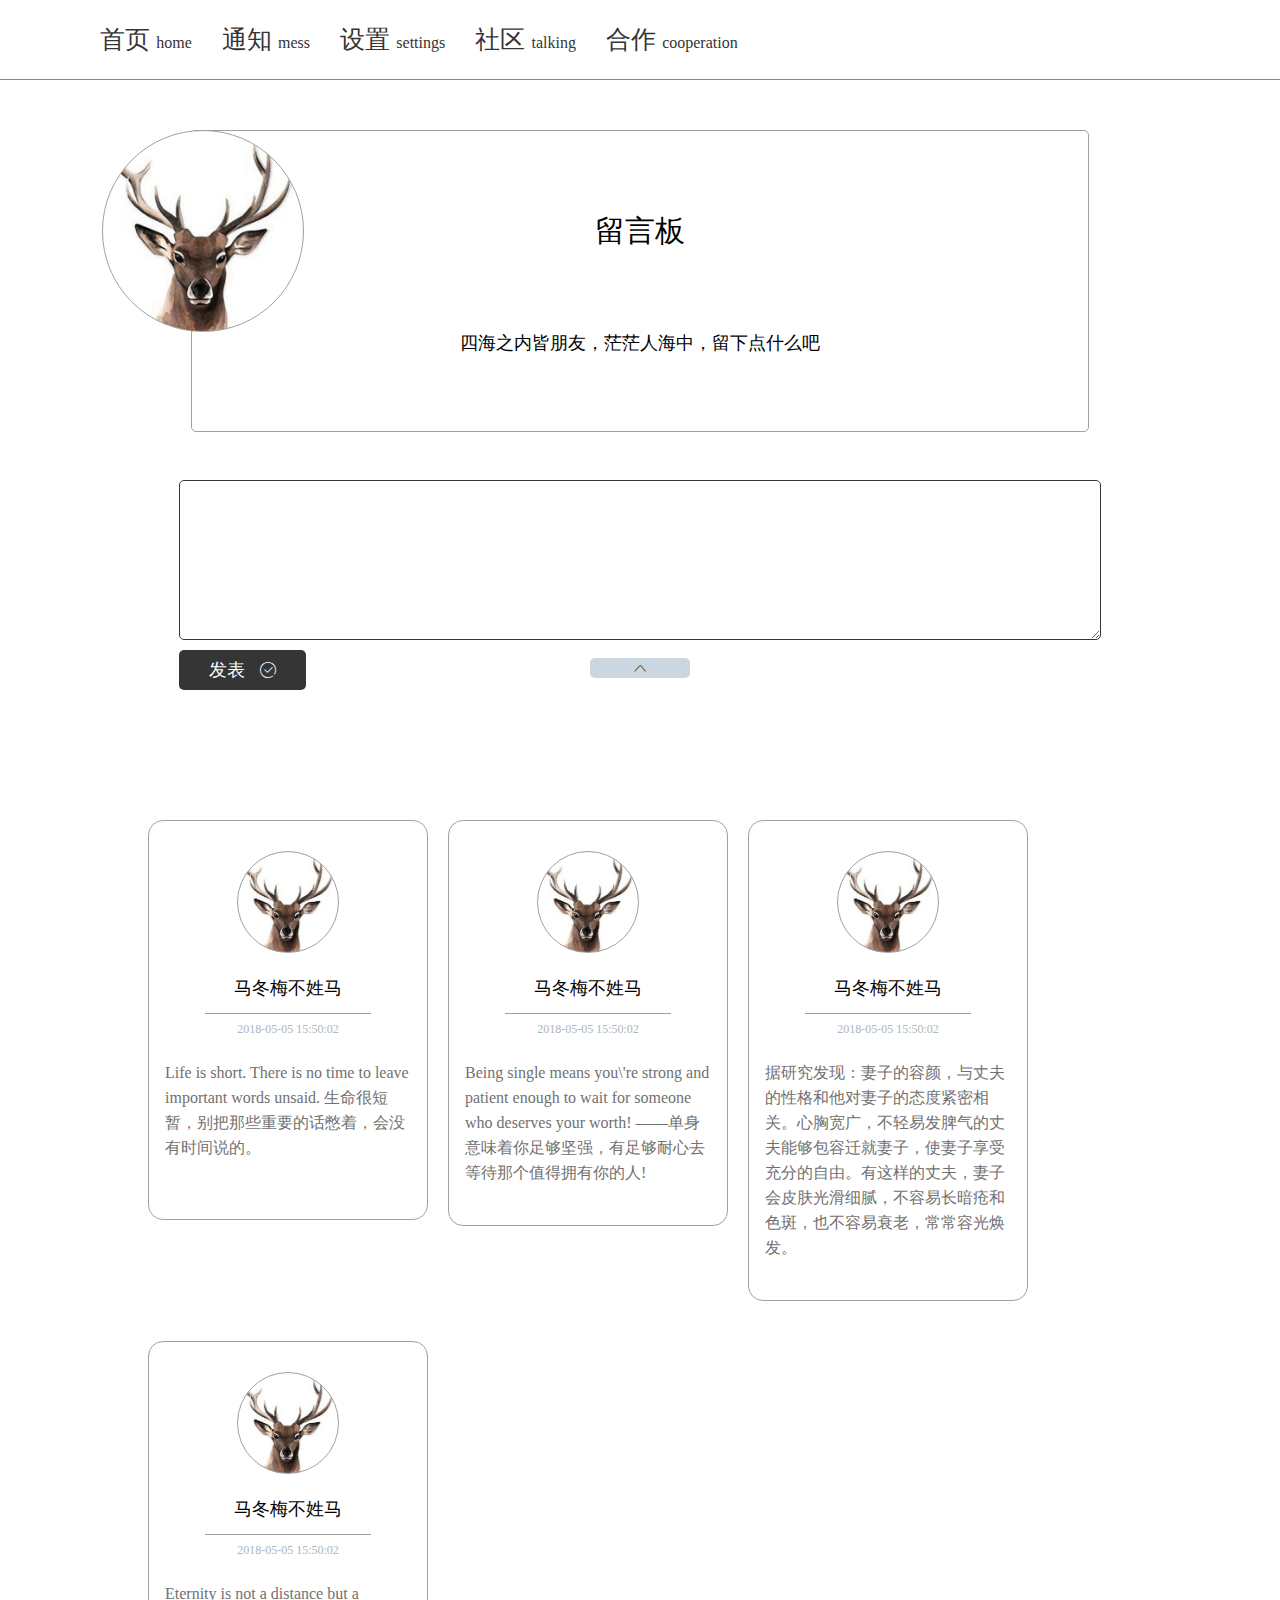
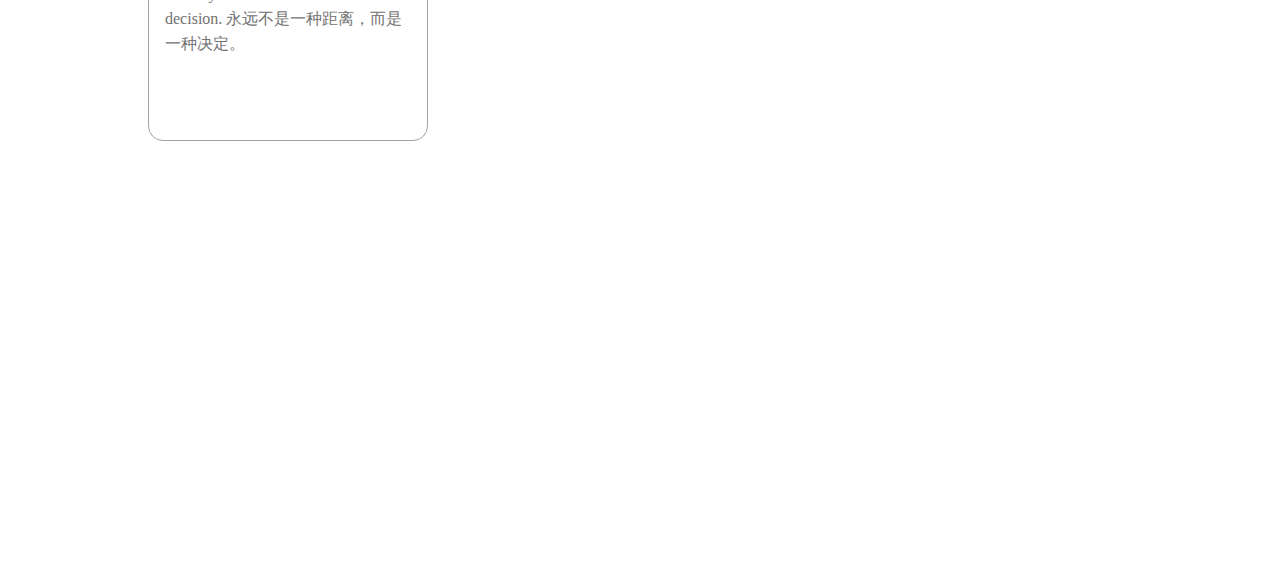
<file: index.html>
<!DOCTYPE html>
<html>

<head>
    <meta charset="utf-8" />
    <meta http-equiv="X-UA-Compatible" content="IE=edge">
    <title>留言墙</title>
    <meta name="viewport" content="width=device-width, initial-scale=1">
    <link rel="stylesheet" type="text/css" media="screen" href="css/main.css" />
    <link rel="stylesheet" href="css/iconfont.css">
    <script src="js/jquery-3.3.1.min.js"></script>
</head>

<body>
    <div class="top">

        <div class="nav">
            <ul class="nav-ul">
                <li>
                    <a href="index.html">首页
                        <small>home</small>
                    </a>
                </li>
                <li>
                    <a href="index.html">通知
                        <small>mess</small>
                    </a>
                </li>
                <li>
                    <a href="index.html">设置
                        <small>settings</small>
                    </a>
                </li>
                <li>
                    <a href="index.html">社区
                        <small>talking</small>
                    </a>
                </li>
                <li>
                    <a href="index.html">合作
                        <small>cooperation</small>
                    </a>
                </li>

            </ul>
        </div>
    </div>

    <div class="title-wrapper">
        <div class="title-icon">
            <div class="user-icon"></div>
            <ul class="items-ul">
                <li>
                    <a href="user.html" class="exit">个人资料</a>
                </li>
                <li>
                    <a href="#" class="exit">界面设置</a>
                </li>
                <li>
                    <a href="#" class="exit">退出登录</a>
                </li>
            </ul>
        </div>

        <div class="set-idear">
            <h2>留言板</h2>
            <p>四海之内皆朋友，茫茫人海中，留下点什么吧</p>
        </div>
    </div>

    <div class="show-div">
        <div class="text-eara-div">
            <textarea class="text-eara" maxlength="150"></textarea>
            <span class="submit">发表
                <i class="iconfont success icon-success"></i>
            </span>
            <span class="hid  iconfont less icon-less"></span>
        </div>

        <div class="user-list">
            <div class="li">
                <div class="list-talk">
                    <div class="talk-text-top">
                        <div class="list-icon"></div>
                        <span class="username-list">马冬梅不姓马</span>
                    </div>
                    <div class="talk-text-time">
                        <span class="time">2018-05-05 15:50:02</span>
                    </div>
                    <div class="talk-text-inner">Life is short. There is no time to leave important words unsaid. 生命很短暂，别把那些重要的话憋着，会没有时间说的。</div>
                </div>
            </div> 

            <div class="li">
                <div class="list-talk">
                    <div class="talk-text-top">
                        <div class="list-icon"></div>
                        <span class="username-list">马冬梅不姓马</span>
                    </div>
                    <div class="talk-text-time">
                        <span class="time">2018-05-05 15:50:02</span>
                    </div>
                    <div class="talk-text-inner">Being single means you\'re strong and patient enough to wait for someone who deserves your worth! ——单身意味着你足够坚强，有足够耐心去等待那个值得拥有你的人!</div>
                </div>
            </div> 
            <div class="li">
                <div class="list-talk">
                    <div class="talk-text-top">
                        <div class="list-icon"></div>
                        <span class="username-list">马冬梅不姓马</span>
                    </div>
                    <div class="talk-text-time">
                        <span class="time">2018-05-05 15:50:02</span>
                    </div>
                    <div class="talk-text-inner">据研究发现：妻子的容颜，与丈夫的性格和他对妻子的态度紧密相关。心胸宽广，不轻易发脾气的丈夫能够包容迁就妻子，使妻子享受充分的自由。有这样的丈夫，妻子会皮肤光滑细腻，不容易长暗疮和色斑，也不容易衰老，常常容光焕发。</div>
                </div>
                 
            </div> 
            <div class="li">
                <div class="list-talk">
                    <div class="talk-text-top">
                        <div class="list-icon"></div>
                        <span class="username-list">马冬梅不姓马</span>
                    </div>
                    <div class="talk-text-time">
                        <span class="time">2018-05-05 15:50:02</span>
                    </div>
                    <div class="talk-text-inner">Eternity is not a distance but a decision. 永远不是一种距离，而是一种决定。</div>
                </div>
            </div> 


            
        </div>
    </div>
    <script src="js/main.js"></script>
</body>

</html>
</file>
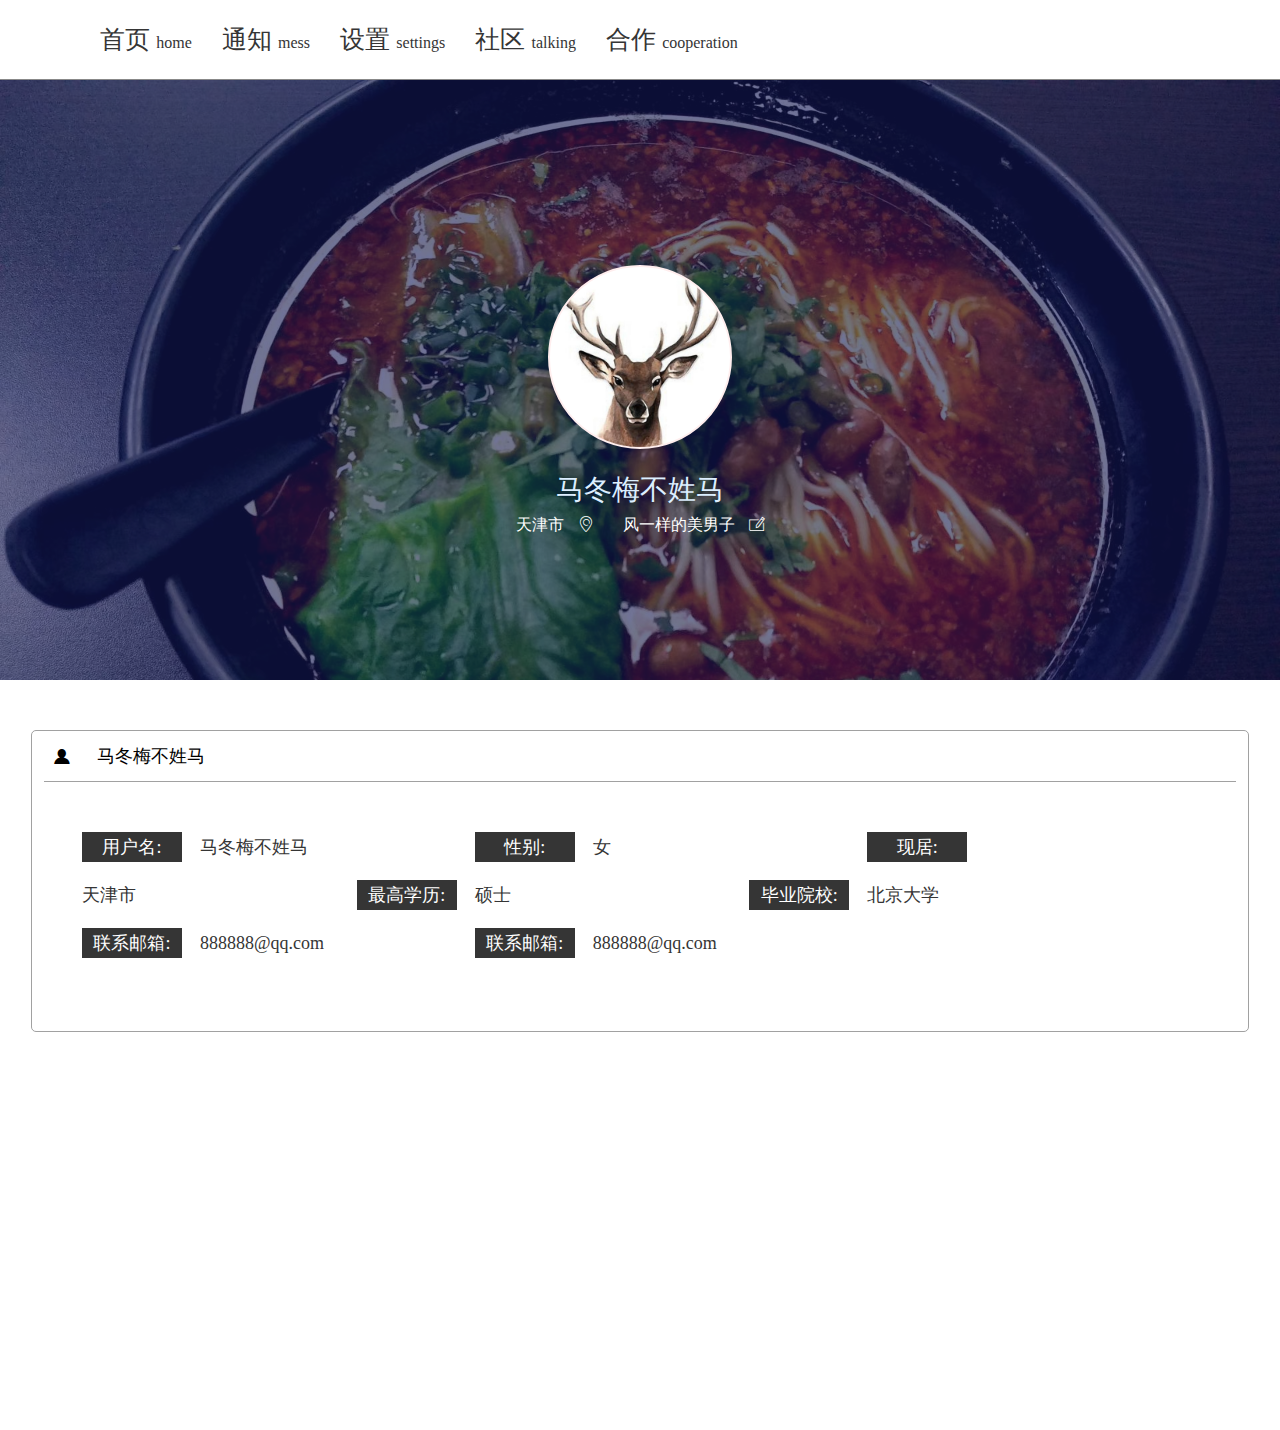
<file: user.html>
<!DOCTYPE html>
<html>

<head>
    <meta charset="utf-8" />
    <meta http-equiv="X-UA-Compatible" content="IE=edge">
    <title>user</title>
    <meta name="viewport" content="width=device-width, initial-scale=1">
    <link rel="stylesheet" type="text/css" media="screen" href="css/main.css" />
    <link rel="stylesheet" href="css/iconfont.css">
    <script src="js/main.js"></script>
</head>

<body>
    <div class="top">
        <div class="nav">
            <ul class="nav-ul">
                <li>
                    <a href="index.html">首页
                        <small>home</small>
                    </a>
                </li>
                <li>
                    <a href="index.html">通知
                        <small>mess</small>
                    </a>
                </li>
                <li>
                    <a href="index.html">设置
                        <small>settings</small>
                    </a>
                </li>
                <li>
                    <a href="index.html">社区
                        <small>talking</small>
                    </a>
                </li>
                <li>
                    <a href="index.html">合作
                        <small>cooperation</small>
                    </a>
                </li>

            </ul>
        </div>
        <div class="top-banner">
            <div class="top-bannerover"></div>
            <div class="icon-div">
                <div class="img-icon"></div>
                <div class="infor-div">
                    <h2>马冬梅不姓马</h2>
                    <span>
                        天津市
                        <i class="iconfont map icon-map"></i>
                    </span>
                    <span>
                        风一样的美男子
                        <i class="iconfont edit icon-edit"></i>
                    </span>
                </div>
            </div>
        </div>
    </div>

    <div class="wrapper">

        <div class="personal">
            <div class="person-nav">
                <i class="iconfont account-filling icon-accountfilling"></i>
                <span class="user-name">马冬梅不姓马</span>
            </div>

            <div class="person-text">
                <label>用户名:</label>
                <span>马冬梅不姓马</span>

                <label>性别:</label>
                <span>女</span>

                <label>现居:</label>
                <span>天津市</span>

                <label>最高学历:</label>
                <span>硕士</span>

                <label>毕业院校:</label>
                <span>北京大学</span>

                <label>联系邮箱:</label>
                <span>888888@qq.com</span>


                <label>联系邮箱:</label>
                <span>888888@qq.com</span>
            </div>

        </div>


    </div>
</body>

</html>
</file>
<file: css/main.css>
*{
    margin:0;
    padding: 0;
    font-size: 0;
    list-style: none;
    text-decoration: none;
}
i{
    margin-left:10px; 
    transition: all .25s ease-in-out;
}
body{
    padding-bottom: 400px
}

.nav{
    width: 100%;
    height: 80px;
    background: #fff;
    border-bottom: 1px solid #888;
    box-sizing: border-box;
}
.nav-ul li a, small{
    font-size: 25px;
    color: #353535;
    font-weight: 100;
}
small{
    font-size: 16px;
}
.nav-ul{
    line-height: 80px; 
    margin-left: 100px;
}
.nav-ul li{
    display: inline;
    margin-right: 30px;
    display: inline-block;
}
.nav-ul li:hover a{
    border-bottom: 5px solid #353535;
}
.top-banner{
    position: relative;
    width: 100%;
    height: 600px;
    background-image: url(../images/bg.jpg);
    background-size:cover;
}
.top-bannerover{
    position: absolute;
    width:100%;
    height: 100%;
    background: rgb(19, 24, 88);
    opacity: .6;
}
.icon-div{
    position: absolute;
    width: 600px;
    height: 230px;
    margin: auto;
    top: 0;
    bottom: 0;
    left: 0;
    right: 0;
    z-index: 9999;
    cursor: pointer;
}
.img-icon{
    width: 180px;
    height:180px;
    background-image: url(../images/icon.jpg);
    background-size: cover;
    border: 2px solid rgb(255, 238, 238);
    border-radius: 50%;
    margin: auto;
}
.infor-div{
    position: absolute;
    margin:auto;
    left: 0;
    right: 0;
    bottom: 0;
    width: 300px;
    height:30px;
    text-align: center;


}
.infor-div span, .infor-div h2{
    font-size: 16px;
    font-weight: 100;
    color: #fff;
}
.infor-div h2{
    font-size: 28px;
    font-weight: 300;
    line-height: 50px;
}
.infor-div h2:nth-of-type(1){
    color: rgb(220, 238, 255);
}
.infor-div span:nth-of-type(1){
    margin-right: 25px;
}

.wrapper{
    width: 100%;
    height: 300px;
}

.personal{
    width: 95%;
    height: 100%;
    margin: 50px auto;
    border: 1px solid #a1a1a1;
    border-radius: 5px;
}
.person-nav{
    width: 98%;
    height: 50px;
    margin: auto;
    border-radius: 5px 5px 0 0;
    border-bottom: 1px solid #a1a1a1;
}
.user-name{
    font-size: 18px;
    line-height: 50px;
    margin-left: 1.5em;
}

.person-text{
    width: 100%;
    box-sizing: border-box;
    padding: 50px;
    white-space: wrap;
}

.person-text label{
    display: inline-block;
    width: 100px;
    height: 30px;
    line-height: 30px;
    background: #353535;
    color: #fff !important;
    text-align: center;
}
.person-text span{
    display: inline-block;
    width: 23%;
}
.person-text label, .person-text span{
    font-size: 18px;
    color:#353535;  
    margin: 0 1em 1em 0;
}


.title-wrapper{
    width: 100%;
    height: 300px;
    position: relative;
    margin: 50px auto 50px auto;
}
.title-icon{
    width:200px;
    height: 200px;
    left:8%;
    position: absolute;
    border-radius: 50%;
    border: 1.5px solid #a1a1a1;
    background: #fff;
    background-image: url(../images/icon.jpg);
    background-size: cover; 
}
.items-ul{
    box-sizing: border-box;
    position: relative;
    padding: 40px;
    width: 200px;
    height: 200px;  
    border-top-left-radius: 25% 50%;
    border-bottom-left-radius: 25% 50%;
    border-bottom-right-radius: 25% 50%;
    border-top-right-radius: 25% 50%;
    border: 1.5px solid #a1a1a1;
    border-left:none;
    border-top: none; 
    overflow: hidden;
    opacity: 0;
    transition: all .25s ease-in-out;
}

.title-icon:hover .items-ul {
    width: 400px;
    opacity: 1;
}
.items-ul li{
    display: inline-block;
    position: relative;
    width: 100%;
    height: 30px;
    line-height: 30px;
    text-align: right;
    margin-bottom: 10px;
}
.items-ul li a{
    right: 0px;
    font-size: 18px;
    margin-right: 40px;
    color: #353535;
}
.items-ul li a:hover{
    border-bottom: 1px solid #353535;
}
.set-idear{
    width: 70%;
    height: 100%;
    border: 1.5px solid #a1a1a1;
    border-radius: 5px;
    margin: auto;
    text-align: center;
}

.set-idear h2, .set-idear p{
    font-size: 18px;
    font-weight:200;
}

.set-idear h2{
    font-size: 30px;
    line-height: 200px;
}

.show-div{
    width: 80%;
    margin: auto;

}
.text-eara-div{
    width: 90%;
    height: 160px;
    margin: 50px auto 160px auto;
    border-radius: 5px;
}
.text-eara-div .submit{
    font-size: 18px;
    padding: 10px 30px;
    color: #fff;
    background: #353535;
    border-radius: 5px;
    cursor: pointer;
    margin-right: 1em;
}

.text-eara-div .hid{
    position: absolute;
    font-size: 18px;
    color: #353535;
    background: #cbd7e0;
    border-radius: 5px;
    cursor: pointer;
    margin: auto;
    text-align: center;
    width: 100px;
    height: 20px;
    left: 0;
    right: 0;
   
}

.text-eara-div .submit:hover{
    background: rgb(78, 72, 72);
}
.text-eara-div .hid:hover{
    background: #a7b2bb;

}
.text-eara{
    box-sizing:border-box; 
    padding: 1em 1em 0 1em;
    outline: none;
    font-size: 18px;
    border-top: 1.5px solid #353535;
    border-bottom: 1.5px solid #353535;
    border-left: 1px solid #353535;
    border-right: 1px solid #353535;
    border-radius: 5px;
    line-height: 30px;
    width: 100%;
    height: 100%;
    overflow: hidden;
    margin-bottom: 1em;
}

.li{
    display: inline-block;
    vertical-align: top;
    width: 280px;
    word-wrap: break-word;
    margin: 10px;
}

.list-talk{
    position: relative;
    box-sizing: border-box;
    display: inline-block;
    vertical-align: middle;
    width: 280px;
    min-height: 400px;
    margin: 10px;
    background: #ffffff;
    border-radius: 15px;
    border: 1px solid #a1a1a1;

}
.talk-text-top{
    cursor: pointer;
    width: 100%;
}
.list-icon{
    width: 100px;
    height: 100px;
    background-image: url(../images/icon.jpg);
    background-size: cover;
    border-radius: 50%;
    border: 1px solid #a1a1a1;
    margin: 30px auto 10px auto;
}
.username-list{
    display: block;
    width: 60%;
    height: 50px;
    font-size: 18px;
    margin: auto;
    line-height: 50px;
    border-bottom: 1px solid #a1a1a1;
    text-align: center;
}
.talk-text-inner{
    width: 100%;
    box-sizing: border-box;
    padding: 1em;
    line-height: 25px;
    font-size: 16px;
    color:rgb(114, 113, 113);
    
    padding-bottom: 40px;
}
.talk-text-time{
    position: relative;
    width: 100%;
    height: 30px;
    line-height: 30px;
    text-align: center;
}
.talk-text-time .time{
    font-size: 12px;
    color:#abb6be;
}
</file>
<file: css/iconfont.css>
@font-face {font-family: "iconfont";
  src: url('iconfont.eot?t=1528335702969'); /* IE9*/
  src: url('iconfont.eot?t=1528335702969#iefix') format('embedded-opentype'), /* IE6-IE8 */
  url('[data-uri]') format('woff'),
  url('iconfont.ttf?t=1528335702969') format('truetype'), /* chrome, firefox, opera, Safari, Android, iOS 4.2+*/
  url('iconfont.svg?t=1528335702969#iconfont') format('svg'); /* iOS 4.1- */
}

.iconfont {
  font-family:"iconfont" !important;
  font-size:16px;
  font-style:normal;
  -webkit-font-smoothing: antialiased;
  -moz-osx-font-smoothing: grayscale;
}

.icon-all:before { content: "\e696"; }

.icon-back:before { content: "\e697"; }

.icon-cart:before { content: "\e698"; }

.icon-category:before { content: "\e699"; }

.icon-close:before { content: "\e69a"; }

.icon-comments:before { content: "\e69b"; }

.icon-cry:before { content: "\e69c"; }

.icon-delete:before { content: "\e69d"; }

.icon-edit:before { content: "\e69e"; }

.icon-email:before { content: "\e69f"; }

.icon-favorite:before { content: "\e6a0"; }

.icon-form:before { content: "\e6a2"; }

.icon-help:before { content: "\e6a3"; }

.icon-information:before { content: "\e6a4"; }

.icon-less:before { content: "\e6a5"; }

.icon-moreunfold:before { content: "\e6a6"; }

.icon-more:before { content: "\e6a7"; }

.icon-pic:before { content: "\e6a8"; }

.icon-qrcode:before { content: "\e6a9"; }

.icon-refresh:before { content: "\e6aa"; }

.icon-rfq:before { content: "\e6ab"; }

.icon-search:before { content: "\e6ac"; }

.icon-selected:before { content: "\e6ad"; }

.icon-set:before { content: "\e6ae"; }

.icon-smile:before { content: "\e6af"; }

.icon-success:before { content: "\e6b1"; }

.icon-survey:before { content: "\e6b2"; }

.icon-training:before { content: "\e6b3"; }

.icon-viewgallery:before { content: "\e6b4"; }

.icon-viewlist:before { content: "\e6b5"; }

.icon-warning:before { content: "\e6b6"; }

.icon-wrong:before { content: "\e6b7"; }

.icon-account:before { content: "\e6b8"; }

.icon-add:before { content: "\e6b9"; }

.icon-atm:before { content: "\e6ba"; }

.icon-remind:before { content: "\e6bc"; }

.icon-calendar:before { content: "\e6bf"; }

.icon-attachment:before { content: "\e6c0"; }

.icon-discount:before { content: "\e6c5"; }

.icon-service:before { content: "\e6c7"; }

.icon-print:before { content: "\e6c9"; }

.icon-box:before { content: "\e6cb"; }

.icon-process:before { content: "\e6ce"; }

.icon-beauty:before { content: "\e6d2"; }

.icon-electrical:before { content: "\e6d4"; }

.icon-home:before { content: "\e6d7"; }

.icon-electronics:before { content: "\e6da"; }

.icon-gifts:before { content: "\e6db"; }

.icon-lights:before { content: "\e6de"; }

.icon-sports:before { content: "\e6e0"; }

.icon-toys:before { content: "\e6e1"; }

.icon-auto:before { content: "\e6e3"; }

.icon-jewelry:before { content: "\e6e4"; }

.icon-trade-assurance:before { content: "\e6e5"; }

.icon-browse:before { content: "\e6e6"; }

.icon-rfqqm:before { content: "\e6e7"; }

.icon-rfqquantity:before { content: "\e6e8"; }

.icon-atmaway:before { content: "\e6e9"; }

.icon-rfq1:before { content: "\e6eb"; }

.icon-scanning:before { content: "\e6ec"; }

.icon-compare:before { content: "\e6ee"; }

.icon-filter:before { content: "\e6f1"; }

.icon-pin:before { content: "\e6f2"; }

.icon-history:before { content: "\e6f3"; }

.icon-productfeatures:before { content: "\e6f4"; }

.icon-supplierfeatures:before { content: "\e6f5"; }

.icon-similarproduct:before { content: "\e6f6"; }

.icon-link:before { content: "\e6f7"; }

.icon-cut:before { content: "\e6f8"; }

.icon-navlist:before { content: "\e6fa"; }

.icon-imagetext:before { content: "\e6fb"; }

.icon-text:before { content: "\e6fc"; }

.icon-move:before { content: "\e6fd"; }

.icon-subtract:before { content: "\e6fe"; }

.icon-dollar:before { content: "\e702"; }

.icon-raw:before { content: "\e704"; }

.icon-office:before { content: "\e705"; }

.icon-agriculture:before { content: "\e707"; }

.icon-machinery:before { content: "\e709"; }

.icon-assessedbadge:before { content: "\e70a"; }

.icon-gerenzhongxin:before { content: "\e70b"; }

.icon-jifen:before { content: "\e70c"; }

.icon-operation:before { content: "\e70e"; }

.icon-remind1:before { content: "\e713"; }

.icon-icondownload:before { content: "\e714"; }

.icon-map:before { content: "\e715"; }

.icon-bad:before { content: "\e716"; }

.icon-good:before { content: "\e717"; }

.icon-skip:before { content: "\e718"; }

.icon-iconfontplay2:before { content: "\e719"; }

.icon-iconfontstop:before { content: "\e71a"; }

.icon-compass:before { content: "\e71b"; }

.icon-security:before { content: "\e71c"; }

.icon-share:before { content: "\e71d"; }

.icon-store:before { content: "\e722"; }

.icon-manageorder:before { content: "\e723"; }

.icon-rejectedorder:before { content: "\e724"; }

.icon-phone:before { content: "\e725"; }

.icon-bussinessman:before { content: "\e726"; }

.icon-shoes:before { content: "\e728"; }

.icon-mobilephone:before { content: "\e72a"; }

.icon-emailfilling:before { content: "\e72d"; }

.icon-favoritesfilling:before { content: "\e730"; }

.icon-accountfilling:before { content: "\e732"; }

.icon-creditlevel:before { content: "\e735"; }

.icon-creditlevelfilling:before { content: "\e736"; }

.icon-exl:before { content: "\e73f"; }

.icon-pdf:before { content: "\e740"; }

.icon-zip:before { content: "\e741"; }

.icon-sorting:before { content: "\e743"; }

.icon-copy:before { content: "\e744"; }

.icon-save:before { content: "\e747"; }

.icon-inquirytemplate:before { content: "\e749"; }

.icon-templatedefault:before { content: "\e74a"; }

.icon-libra:before { content: "\e74c"; }

.icon-survey1:before { content: "\e74e"; }

.icon-ship:before { content: "\e74f"; }

.icon-bussinesscard:before { content: "\e753"; }

.icon-hot:before { content: "\e756"; }

.icon-data:before { content: "\e757"; }

.icon-trade:before { content: "\e758"; }

.icon-onepage48:before { content: "\e75a"; }

.icon-signboard:before { content: "\e75c"; }

.icon-shuffling-banner:before { content: "\e75e"; }

.icon-component:before { content: "\e75f"; }

.icon-component-filling:before { content: "\e760"; }

.icon-color:before { content: "\e761"; }

.icon-color-filling:before { content: "\e7cd"; }

.icon-favorites:before { content: "\e7ce"; }

.icon-pic-filling:before { content: "\e802"; }

.icon-RFQ:before { content: "\e803"; }

.icon-RFQ-filling:before { content: "\e804"; }

.icon-originalimage:before { content: "\e806"; }

.icon-logistic:before { content: "\e811"; }

.icon-Calculator:before { content: "\e812"; }

.icon-video:before { content: "\e820"; }

.icon-earth:before { content: "\e828"; }

.icon-task-management:before { content: "\e829"; }

.icon-trust:before { content: "\e82a"; }

.icon-password:before { content: "\e82b"; }

.icon-column:before { content: "\e839"; }

.icon-apparel:before { content: "\e83a"; }

.icon-bags:before { content: "\e83b"; }

.icon-folder:before { content: "\e83c"; }

.icon-column1:before { content: "\e83d"; }

.icon-code:before { content: "\e842"; }

.icon-RFQ-filling1:before { content: "\e843"; }

.icon-customs-clearance:before { content: "\e863"; }

.icon-good-filling:before { content: "\e866"; }

.icon-camera:before { content: "\e86e"; }
</file>
